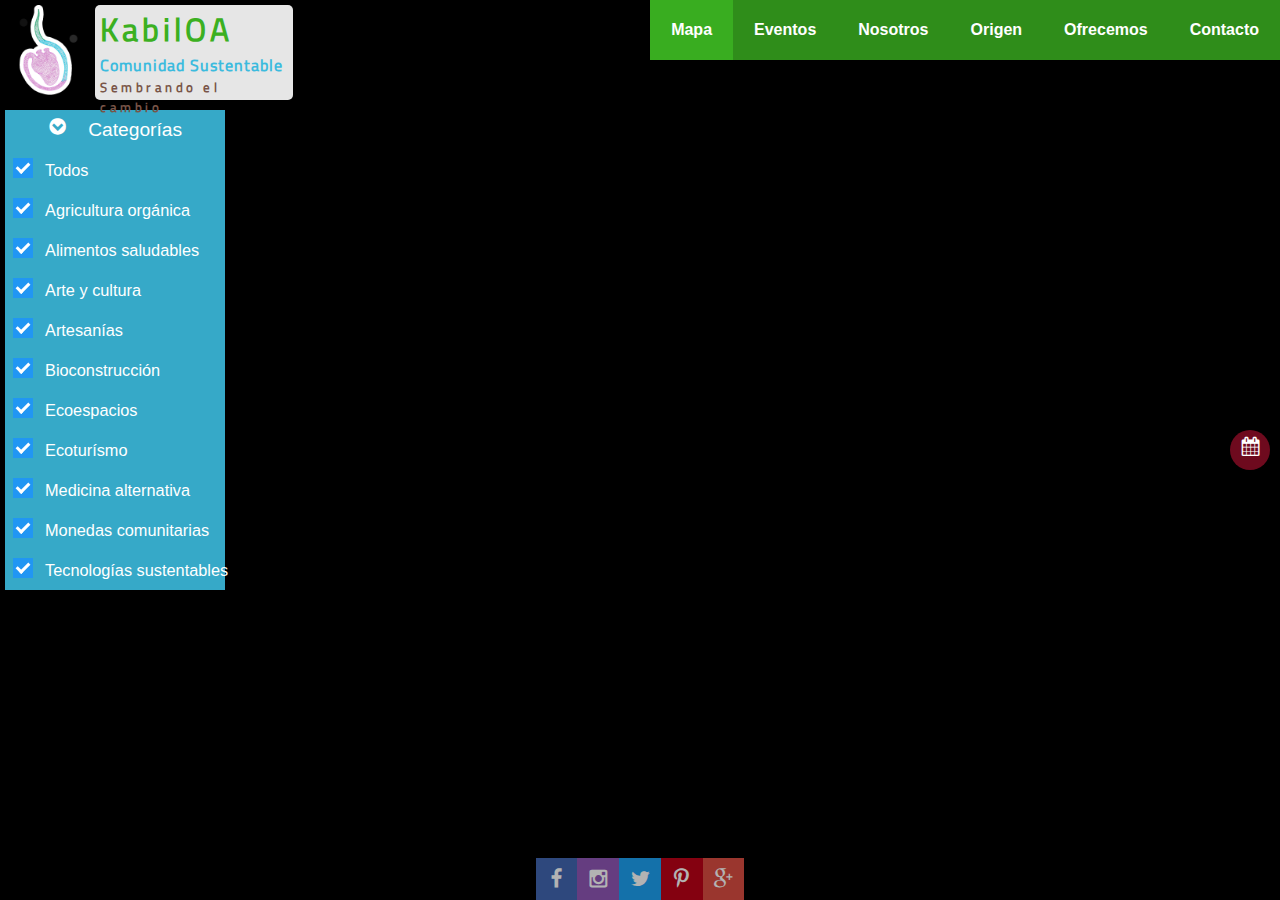
<file: index.html>
<!DOCTYPE html>
<html lang="es">

	<head>
		<meta charset="UTF-8">
		<title>KabilOA | Mapa sustentable</title>
		<meta name="viewport" content="width=device-width, user-scalable=no, initial-scale=1.0, maximum-scale=1.0, minimum-scale=1.0">
		<meta name="description" content="Localiza personas que ofecen productos y servicios amigables con el medio ambiente o que promueven el cuidado del mismo: como agricultura org&aacute;nica, bioconstrucci&oacute;n, medicina alternativa, entre otros.">
		<meta name="author" content="KabilOA Comunidad Sustentable">
		<meta name="keywords" content="kabiloa, mapa sustentable, productos y servicios amigables con el medio ambiente,  agricultura organica, alimentos saludables, bioconstruccion, ecoespacios, ecoturismo, medicina alternativa, monedas comunitarias, tecnologías sustentables">
		<meta name="robots" content="index, follow" />
		<link rel="icon" href="img/favicon.gif">
		<link rel="stylesheet" href="css/estilos.css">
		<link rel="stylesheet" href="css/fonts.css">
		<meta name="google-site-verification" content="w8BBxu7gfL7RC1KQCxjhew-WNGWoR3WBxs2mnIQShDs" />
		<script type="text/javascript" src="https://maps.google.com/maps/api/js?key=AIzaSyCvFoKSFcKZGVmrHqIO_MIx3YsFnFgRC00"></script>
        <meta name="p:domain_verify" content="bac82e4c407bdf21e2b32f82a4fcb764"/>
		
	</head>
	
	<body onLoad="initialize()">
	
		<header class="main_header">
			<a href="/"><img src="img/kabiloa_logo_2.png" alt="KabilOA" class="logo_img"></a>
			<div class="contenedor">
				<h1 class="titulo_empresa">KabilOA</h1>
				<h4 class="comunidad">Comunidad Sustentable</h4>
				<h5 class="slogan">Sembrando el cambio</h5>
			</div>
			<span class="icon-menu" id="btn_menu"></span>
			<nav class="menu" id="nav">
				<ul>
					<li><a href="/" class="menu_link select">mapa</a></li>
					<li><a href="calendario" class="menu_link">eventos</a></li>
					<li><a href="contenido#nosotros" class="menu_link">nosotros</a></li>
					<li><a href="contenido#origen" class="menu_link">origen</a></li>
					<li><a href="contenido#ofrecemos" class="menu_link">ofrecemos</a></li>
					<li><a href="contenido#contacto" class="menu_link">contacto</a></li>
				</ul>
			</nav>
		</header>
		
		<main class="main">
			<div id="googft-mapCanvas"></div>
			<div class="categorias">
				<span class="icon-catego" id="btn_catego">&nbsp;&nbsp;&nbsp;&nbsp;Categor&iacute;as</span>
				<nav class="listacat" id="listcat">
					<form>
						<ul>
							<li>
								<label class="container">
									<input type="checkbox" value="todos" id="todos" onClick="muestracatego(this.value);" checked>
									<span class="checkmark"></span>
									<span class="nombre_catego">Todos</span>
								</label>
							</li>
							<li>
								<label class="container">
									<input type="checkbox" value="agricultura" id="agricultura" onclick="muestracatego(this.value);" checked>
									<span class="checkmark"></span>
									<span class="nombre_catego">Agricultura org&aacute;nica</span>
								</label>
							</li>
							<li>
								<label class="container">
									<input type="checkbox" value="alimentos" id="alimentos" onclick="muestracatego(this.value);" checked>
									<span class="checkmark"></span>
									<span class="nombre_catego">Alimentos saludables</span>
								</label>
							</li>
							<li>
								<label class="container">
									<input type="checkbox" value="artecult" id="artecult" onclick="muestracatego(this.value);" checked>
									<span class="checkmark"></span>
									<span class="nombre_catego">Arte y cultura</span>
								</label>
							</li>
							<li>
								<label class="container">
									<input type="checkbox" value="artesanias" id="artesanias" onclick="muestracatego(this.value);" checked>
									<span class="checkmark"></span>
									<span class="nombre_catego">Artesanías</span>
								</label>
							</li>
							<li>
								<label class="container">
									<input type="checkbox" value="bioconstruccion" id="bioconstruccion" onclick="muestracatego(this.value);" checked>
									<span class="checkmark"></span>
									<span class="nombre_catego">Bioconstrucci&oacute;n</span>
								</label>
							</li>
							<li>
								<label class="container">
									<input type="checkbox" value="ecoespacios" id="ecoespacios" onclick="muestracatego(this.value);" checked>
									<span class="checkmark"></span>
									<span class="nombre_catego">Ecoespacios</span>
								</label>
							</li>
							<li>
								<label class="container">
									<input type="checkbox" value="ecoturismo" id="ecoturismo" onclick="muestracatego(this.value);" checked>
									<span class="checkmark"></span>
									<span class="nombre_catego">Ecotur&iacute;smo</span>
								</label>
							</li>
							<li>
								<label class="container">
									<input type="checkbox" value="medicina" id="medicina" onclick="muestracatego(this.value);" checked>
									<span class="checkmark"></span>
									<span class="nombre_catego">Medicina alternativa</span>
								</label>
							</li>
							<li>
								<label class="container">
									<input type="checkbox" value="monedas" id="monedas" onclick="muestracatego(this.value);" checked>
									<span class="checkmark"></span>
									<span class="nombre_catego">Monedas comunitarias</span>
								</label>
							</li>
							<li>
								<label class="container">
									<input type="checkbox" value="tecnologias" id="tecnologias" onclick="muestracatego(this.value);" checked>
									<span class="checkmark"></span>
									<span class="nombre_catego">Tecnolog&iacute;as sustentables</span>
								</label>
							</li>
						</ul>
					</form>
				</nav>
			</div>
			<a href="calendario"><div class="icon-calendar" id="btn_calendario"></div></a>
		</main>
		
		<footer class="footer">
			<div class="sociales">
				<a href="https://goo.gl/38UJVV" class="icon-facebook sociales_link"  target="_blank"></a>
				<a href="https://goo.gl/Aoh5wM" class="icon-instagram sociales_link"  target="_blank"></a>
				<a href="https://goo.gl/5QYPLT" class="icon-twitter sociales_link"  target="_blank"></a>
				<!-- <a href="" class="icon-youtube sociales_link"  target="_blank"></a>
				<a href="" class="icon-vimeo sociales_link"  target="_blank"></a> -->
				<a href="https://goo.gl/kp69Qt" class="icon-pinterest sociales_link"  target="_blank"></a>
				<a href="https://goo.gl/MYSamA" class="icon-gplus sociales_link"  target="_blank"></a>
				<!-- <a href="" class="icon-snapchat sociales_link"></a> -->
			</div>
		</footer>
		
		<script type="text/javascript" src="js/despliega_menu.js"></script>
		<script type="text/javascript" src="js/gmap.js"></script>
		
	</body>
	
</html>
</file>
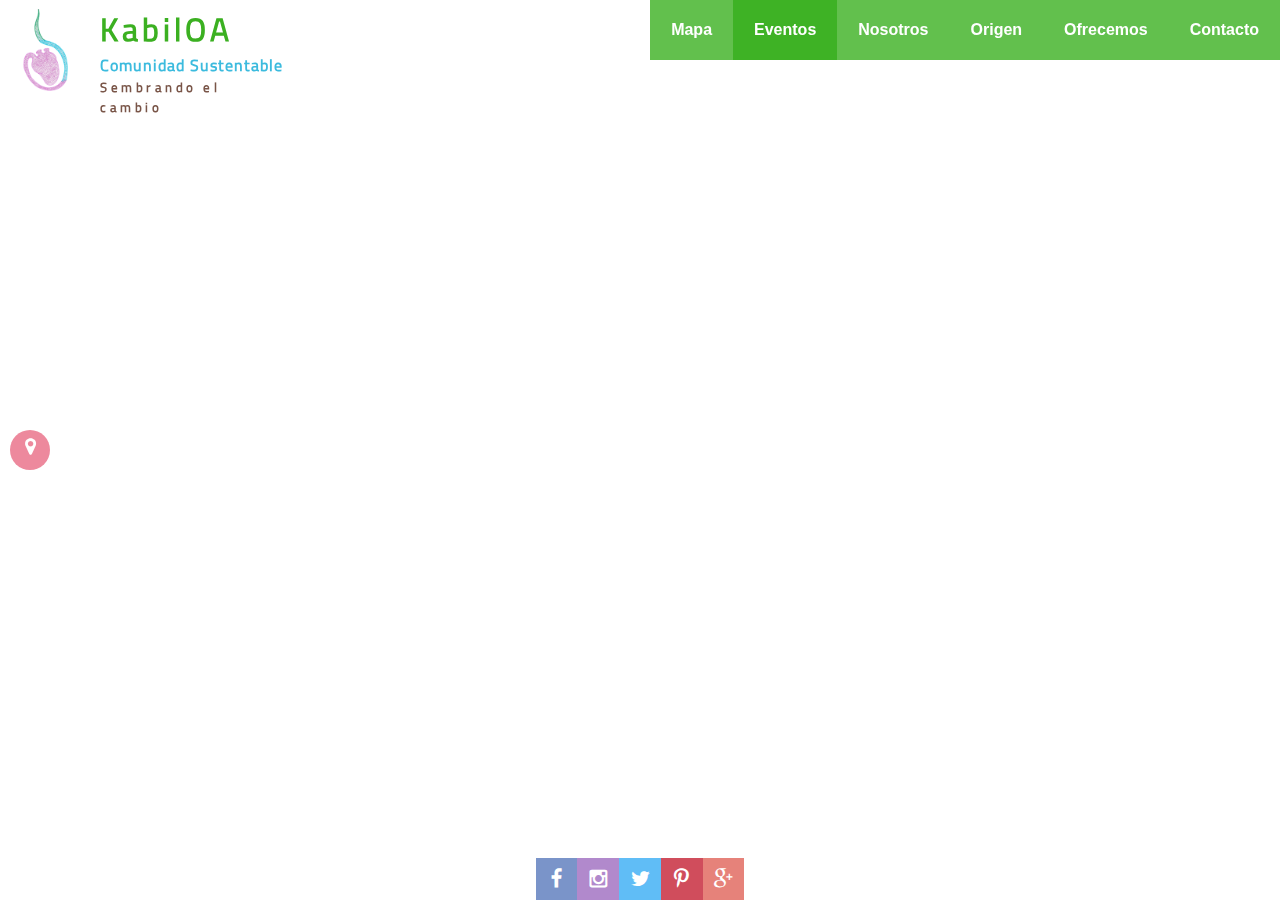
<file: calendario.html>
<!DOCTYPE html>
<html lang="es">

	<head>
		<meta charset="UTF-8">
		<title>KabilOA | Eventos ecol&oacute;gicos</title>
		<meta name="viewport" content="width=device-width, user-scalable=no, initial-scale=1.0, maximum-scale=1.0, minimum-scale=1.0">
		<meta name="description" content="En KabilOA puedes encontrar eventos ecol&oacute;gicos, como talleres, cursos, conferencias, tianguis org&aacute;nicos, entre otros, relacionados con el desarrollo sostenible, o bien, el cuidado del medio ambiente.">
		<meta name="author" content="KabilOA Comunidad Sustentable">
		<meta name="keywords" content="kabiloa, calendario ecologico, eventos ecologicos, desarrollo sostenible, cuidado del medio ambiente, tianguis organicos">
		<meta name="robots" content="index, follow" />
		<link rel="icon" href="img/favicon.gif">
		<link rel="stylesheet" href="css/estilos.css">
		<link rel="stylesheet" href="css/fonts.css">		
	</head>
	
	<body>	
		<header class="main_header">
			<a href="/"><img src="img/kabiloa_logo_2.png" alt="KabilOA" class="logo_img"></a>
			<div class="contenedor">
				<h1 class="titulo_empresa">KabilOA</h1>
				<h4 class="comunidad">Comunidad Sustentable</h4>
				<h5 class="slogan">Sembrando el cambio</h5>
			</div>
			<span class="icon-menu" id="btn_menu"></span>
			<nav class="menu" id="nav">
				<ul>
					<li><a href="/" class="menu_link">mapa</a></li>
					<li><a href="calendario" class="menu_link select">eventos</a></li>
					<li><a href="contenido#nosotros" class="menu_link">nosotros</a></li>
					<li><a href="contenido#origen" class="menu_link">origen</a></li>
					<li><a href="contenido#ofrecemos" class="menu_link">ofrecemos</a></li>
					<li><a href="contenido#contacto" class="menu_link">contacto</a></li>
				</ul>
			</nav>
		</header>
		
		<main class="main">
			<div id="calendario">
				<iframe src="https://calendar.google.com/calendar/embed?showTitle=0&amp;showPrint=0&amp;showTabs=0&amp;showCalendars=0&amp;mode=AGENDA&amp;bgcolor=%23FFFFFF&amp;src=nm53ak0c9qkv40ln9mac985msc%40group.calendar.google.com&amp;color=%230F4B38&amp;ctz=America%2FMexico_City" class="agenda_uno"></iframe><iframe src="https://calendar.google.com/calendar/embed?showTitle=0&amp;showPrint=0&amp;showCalendars=0&amp;mode=AGENDA&amp;bgcolor=%23FFFFFF&amp;src=nm53ak0c9qkv40ln9mac985msc%40group.calendar.google.com&amp;color=%230F4B38&amp;ctz=America%2FMexico_City" class="agenda_dos"></iframe>			
				<iframe src="https://calendar.google.com/calendar/embed?showTitle=0&amp;showCalendars=0&amp;bgcolor=%23FFFFFF&amp;src=nm53ak0c9qkv40ln9mac985msc%40group.calendar.google.com&amp;color=%230F4B38&amp;ctz=America%2FMexico_City" class="agenda_tres"></iframe>				
			</div>
			<a href="/"><div class="icon-map" id="btn_mapa"></div></a>	
		</main>
		
		<footer class="footer">
			<div class="sociales">
				<a href="https://goo.gl/38UJVV" class="icon-facebook sociales_link"  target="_blank"></a>
				<a href="https://goo.gl/Aoh5wM" class="icon-instagram sociales_link"  target="_blank"></a>
				<a href="https://goo.gl/5QYPLT" class="icon-twitter sociales_link"  target="_blank"></a>
				<!-- <a href="" class="icon-youtube sociales_link"  target="_blank"></a>
				<a href="" class="icon-vimeo sociales_link"  target="_blank"></a> -->
				<a href="https://goo.gl/kp69Qt" class="icon-pinterest sociales_link"  target="_blank"></a>
				<a href="https://goo.gl/MYSamA" class="icon-gplus sociales_link"  target="_blank"></a>
				<!-- <a href="" class="icon-snapchat sociales_link"></a> -->
			</div>
		</footer>
		
		<script type="text/javascript" src="js/despliega_menu.js"></script>
		
	</body>
	
</html>
</file>
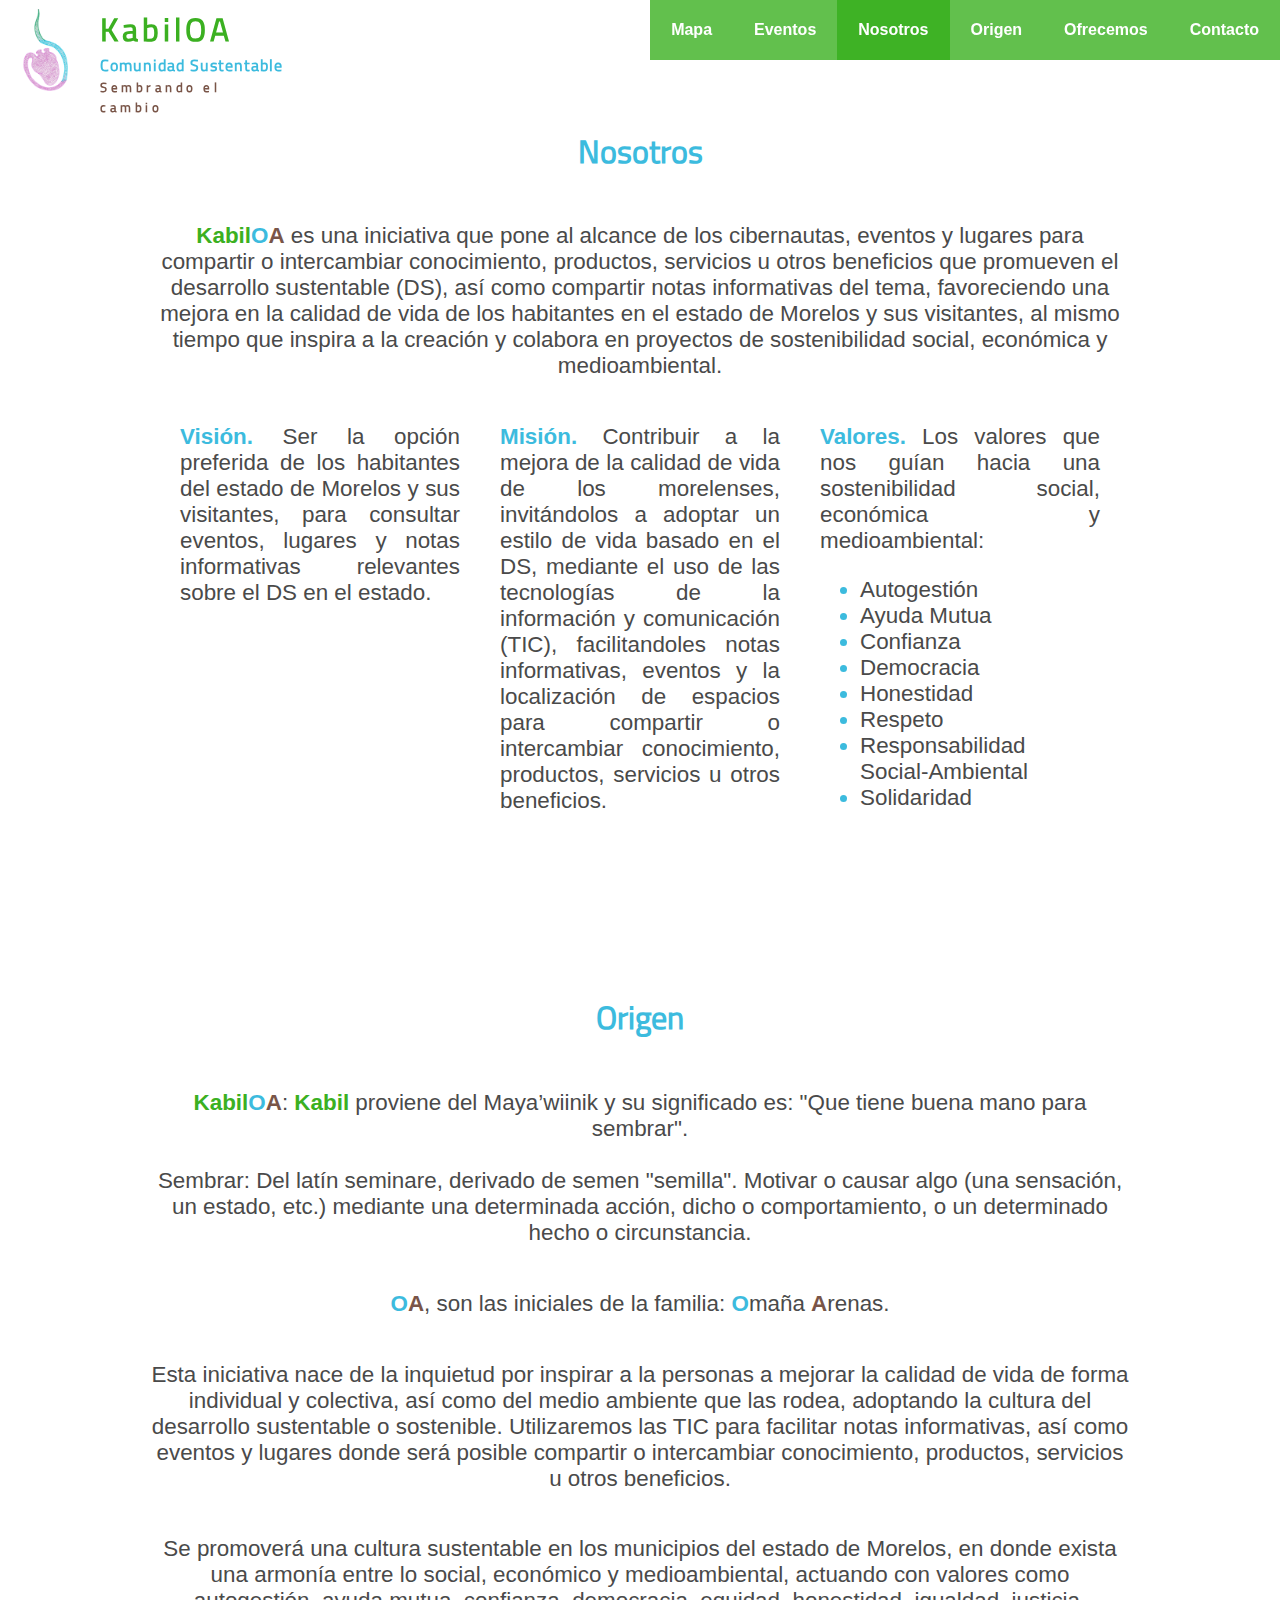
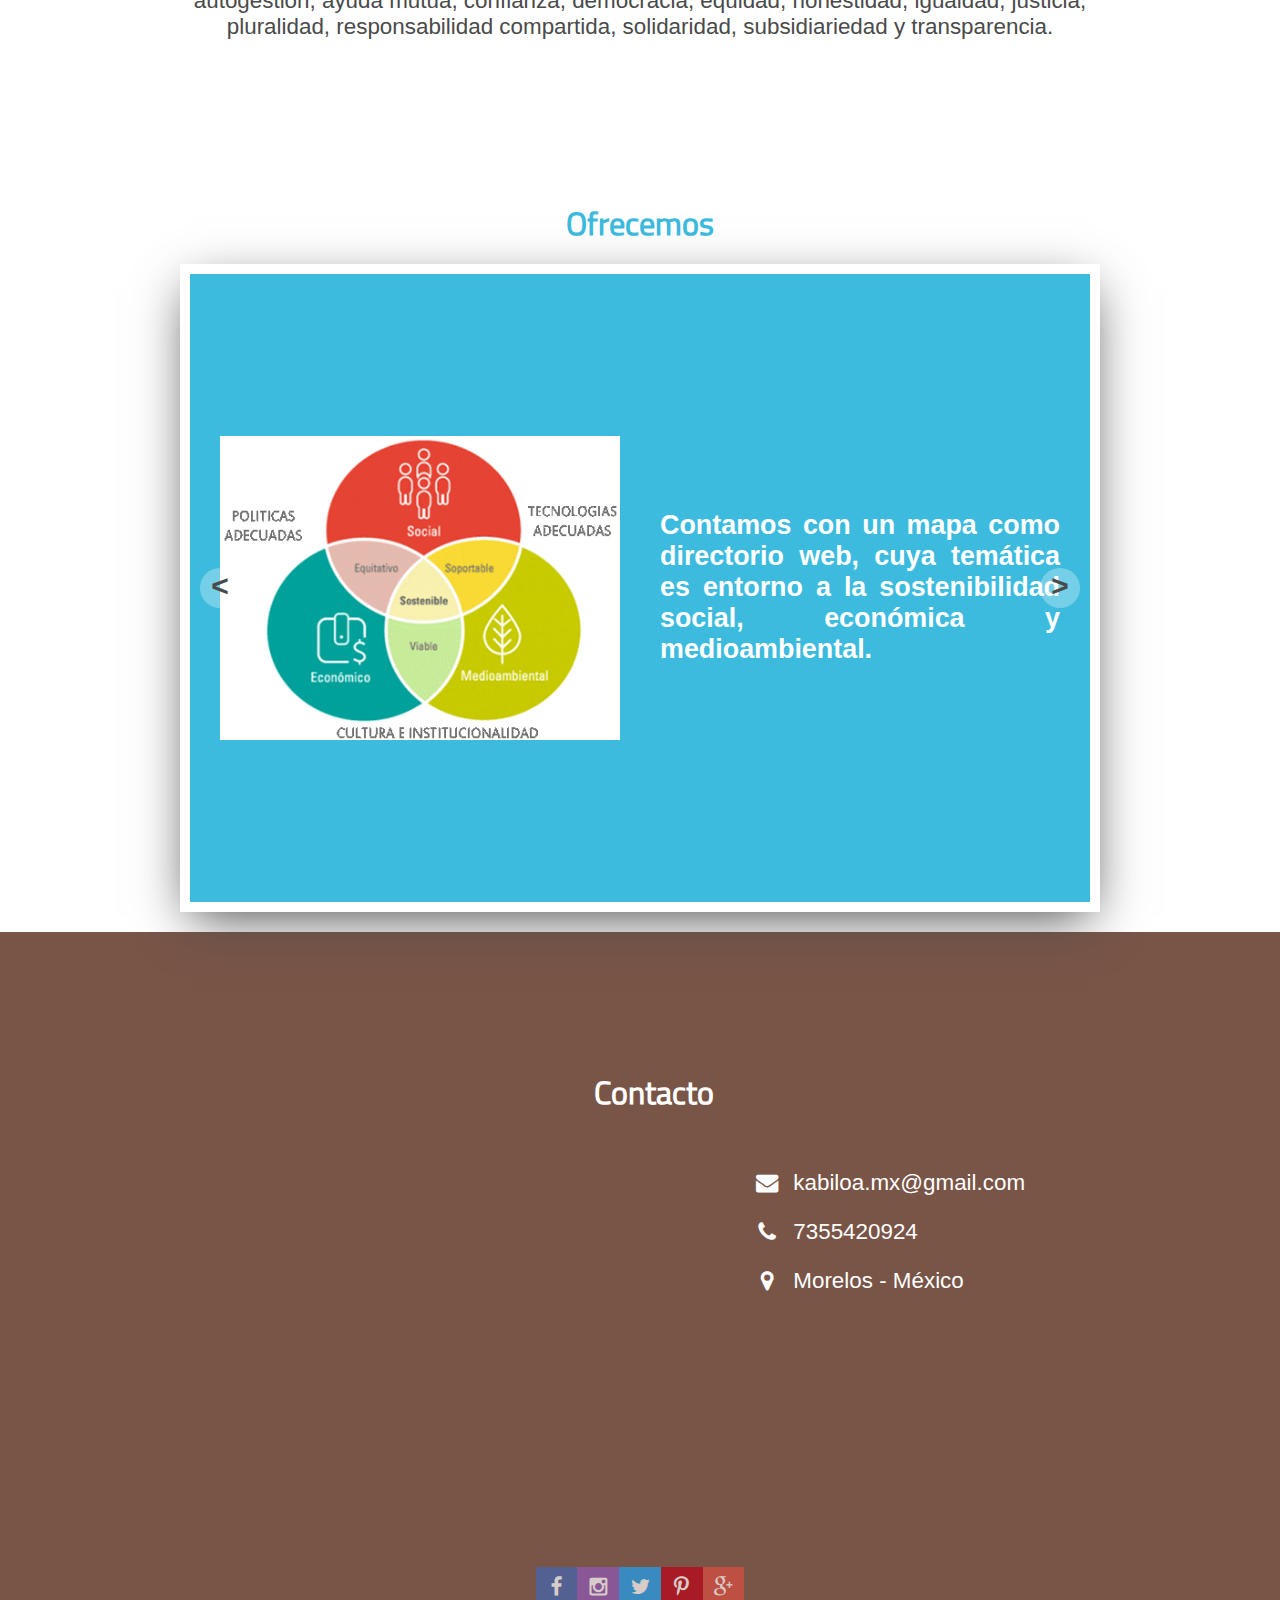
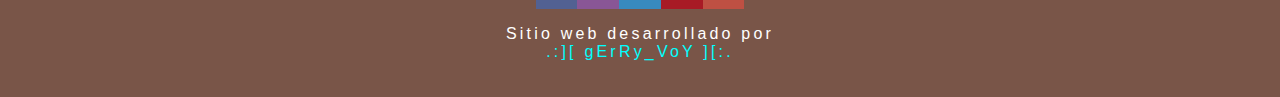
<file: contenido.html>
<!DOCTYPE html>
<html lang="es">

	<head>
		<meta charset="UTF-8">
		<title>KabilOA | Sembrando el cambio</title>
		<meta name="viewport" content="width=device-width, user-scalable=no, initial-scale=1.0, maximum-scale=1.0, minimum-scale=1.0">
		<meta name="description" content="KabilOA es un sitio donde podr&aacute;s encontrar gente que pone a tu alcance eventos y espacios para compartir o intercambiar conocimiento, productos, servicios u otros beneficios que promueven el desarrollo sustentable, favoreciendo un ambiente en armon&iacute;a para la convivencia en comunidad">
		<meta name="author" content="KabilOA Comunidad Sustentable">
		<meta name="keywords" content="kabiloa, comunidad sustentable, sembrando el cambio, desarrollo sustentable, agricultura ecologica, ecoaldeas, turismo sustentable, monedas alternativas">
		<meta name="robots" content="index, follow" />
		<link rel="icon" href="img/favicon.gif">
		<link rel="stylesheet" href="css/estilos.css">
		<link rel="stylesheet" href="css/fonts.css">
		<script type="text/jscript" src="js/jquery-1.11.3.min.js"></script>
		<script type="text/javascript" src="js/scrolling.js"></script>		
	</head>
	
	<body>	
		<header class="main_header">
			<a href="/"><img src="img/kabiloa_logo_2.png" alt="KabilOA" class="logo_img"></a>
			<div class="contenedor">
				<h1 class="titulo_empresa">KabilOA</h1>
				<h4 class="comunidad">Comunidad Sustentable</h4>
				<h5 class="slogan">Sembrando el cambio</h5>
			</div>
			<span class="icon-menu" id="btn_menu"></span>
			<nav class="menu" id="nav">
				<ul>
					<li><a href="/" class="menu_link">mapa</a></li>
					<li><a href="calendario" class="menu_link">eventos</a></li>
					<li><a href="#nosotros" class="menu_link select">nosotros</a></li>
					<li><a href="#origen" class="menu_link">origen</a></li>
					<li><a href="#ofrecemos" class="menu_link">ofrecemos</a></li>
					<li><a href="#contacto" class="menu_link">contacto</a></li>
				</ul>
			</nav>
		</header>
		
		<main>
			<div class="contenido">
				<section id="nosotros" class="alinearcont">
					<div class="caja">
						<h2 class="azulkoa">Nosotros</h2>
						<p class="suelto"><span class="verdekoa">Kabil</span><span class="azulkoa">O</span><span class="cafekoa">A</span> es una iniciativa que pone al alcance de los cibernautas, eventos y lugares para compartir o intercambiar conocimiento, productos, servicios u otros beneficios que promueven el desarrollo sustentable (DS), as&iacute; como compartir notas informativas del tema,  favoreciendo una mejora en la calidad de vida de los habitantes en el estado de Morelos y sus visitantes, al mismo tiempo que inspira a la creaci&oacute;n y colabora en proyectos de sostenibilidad social, econ&oacute;mica y medioambiental.</p>
						<article>
							<p><span class="azulkoa">Visi&oacute;n.</span> Ser la opci&oacute;n preferida de los habitantes del estado de Morelos y sus visitantes, para consultar eventos, lugares y notas informativas relevantes sobre el DS en el estado.</p>
						</article>
						<article>
							<p><span class="azulkoa">Misi&oacute;n.</span> Contribuir a la mejora de la calidad de vida de los morelenses, invit&aacute;ndolos a adoptar un estilo de vida basado en el DS, mediante el uso de las tecnolog&iacute;as de la informaci&oacute;n y comunicaci&oacute;n (TIC), facilitandoles notas informativas, eventos y la localizaci&oacute;n de espacios para compartir o intercambiar conocimiento, productos, servicios u otros beneficios.</p>
						</article>
						<article>
							<p><span class="azulkoa">Valores.</span> Los valores que nos gu&iacute;an hacia una sostenibilidad social, econ&oacute;mica y medioambiental:</p>
							<ul>
								<li><span>autogesti&oacute;n</span></li>
								<li><span>ayuda mutua</span></li>
								<li><span>confianza</span></li>
								<li><span>democracia</span></li>
								<li><span>honestidad</span></li>
								<li><span>respeto</span></li>
								<li><span>responsabilidad social-ambiental</span></li>
								<li><span>solidaridad</span></li>
							</ul>
						</article>
					</div>
				</section>
				<section id="origen" class="alinearcont">
					<div class="caja">
						<h2 class="azulkoa">Origen</h2>
						<p class="suelto"><span class="verdekoa">Kabil</span><span class="azulkoa">O</span><span class="cafekoa">A</span>: <span class="verdekoa">Kabil</span> proviene del Maya’wiinik y su significado es: "Que tiene buena mano para sembrar".<br><br>Sembrar: Del lat&iacute;n seminare, derivado de semen "semilla". Motivar o causar algo (una sensaci&oacute;n, un estado, etc.) mediante una determinada acci&oacute;n, dicho o comportamiento, o un determinado hecho o circunstancia.</p>
						<p class="suelto"><span class="azulkoa">O</span><span class="cafekoa">A</span>, son las iniciales de la familia: <span class="azulkoa">O</span>maña <span class="cafekoa">A</span>renas.</p>
						<p class="suelto">Esta iniciativa nace de la inquietud por inspirar a la personas a mejorar la calidad de vida de forma individual y colectiva, as&iacute; como del medio ambiente que las rodea, adoptando la cultura del desarrollo sustentable o sostenible. Utilizaremos las TIC para facilitar notas informativas, as&iacute; como eventos y lugares donde ser&aacute; posible compartir o intercambiar conocimiento, productos, servicios u otros beneficios.</p>
						<p class="suelto">Se promover&aacute; una cultura sustentable en los municipios del estado de Morelos, en donde exista una armon&iacute;a entre lo social, econ&oacute;mico y medioambiental, actuando con valores como autogesti&oacute;n, ayuda mutua, confianza, democracia, equidad, honestidad, igualdad, justicia, pluralidad, responsabilidad compartida, solidaridad, subsidiariedad y transparencia.</p>
					</div>
				</section>
				<section id="ofrecemos" class="alinearcont">
					<div class="caja">
						<h2 class="azulkoa">Ofrecemos</h2>
						<div id="c-slider" class="contenedor-slider">
							<div id="slider" class="slider">
								<section class="slider_section uno">
									<article class="cero">
										<img src="img/1.png" alt="" class="slider_img">
									</article>
									<article>
										<p>Contamos con un mapa como directorio web, cuya tem&aacute;tica es entorno a la sostenibilidad social, econ&oacute;mica y medioambiental.</p>
									</article>
								</section>
								<section class="slider_section dos">
									<article class="cero">
										<img src="img/2.png" alt="" class="slider_img">
									</article>
									<article>
										<p>Ofrecemos el servicio de anunciar a productores, artistas y artesanos de Morelos en el directorio, el cual es un mapa con su geolocalizaci&oacute;n.<br>Y brindamos la oportunidad a los cibernautas de encontrarlos m&aacute;s f&aacute;cil y visualmente.</p>
									</article>
								</section>
								<section class="slider_section tres">
									<article class="cero">
										<p>
											<ul>
												<li>Agricultura org&aacute;nica</li>
												<li>Alimentos saludables</li>
												<li>Arte y cultura</li>
												<li>Artesan&iacute;as</li>
												<li>Bioconstrucci&oacute;n</li>
												<li>Ecoturismo</li>
												<li>Ecoespacios</li>
												<li>Medicina alternativa</li>
												<li>Monedas comunitarias</li>
												<li>Tecnolog&iacute;as sustentables</li>
											</ul>
										</p>
									</article>
									<article>
										<p>Productores, artistas y artesanos ser&aacute;n catalogados seg&uacute;n los productos o servicios que oferten.</p>
									</article>
								</section>
								<section class="slider_section cuatro">
									<article class="cero">
										<img src="img/4.png" alt="" class="slider_img">
									</article>
									<article>
										<p>Los cibernautas podr&aacute;n filtrar a los productores, artistas y artesanos por categor&iacute;as y tendr&aacute;n acceso a su informaci&oacute;n de contacto, as&iacute; como una descripci&oacute;n breve de sus productos o servicios.</p>
									</article>
								</section>
								<section  class="slider_section cinco">
									<article class="cero">
										<img src="img/5.png" alt="" class="slider_img">
									</article>
									<article>
										<p>Si los productores, artistas y artesanos organizan eventos como talleres o cursos, los publicaremos en el calendario.</p>
									</article>
								</section>
								<section  class="slider_section seis">
									<article class="cero">
										<img src="img/6.png" alt="" class="slider_img">
									</article>
									<article>
										<p>Se hace publicidad de KabilOA en redes sociales y motores de b&uacute;squeda, para atraer a los cibernautas interesados.</p>
									</article>
								</section>
								<section class="slider_section siete">
									<article class="cero">
										<img src="img/7.png" alt="" class="slider_img">
									</article>
									<article>
										<p>Facilitamos una herramienta de mejora continua, ya que los cibernautas podrán calificar y opinar desde las redes sociales los productos o servicios adquiridos.</p>
									</article>
								</section>
								<section  class="slider_section ocho">
									<article class="cero">
										<img src="img/8.jpg" alt="" class="slider_img">
									</article>
									<article>
										<p>Alentamos la econom&iacute;a local en Morelos, proporcionando a los cibernautas la ubicaci&oacute;n en donde pueden encontrar a productores, artistas y artesanos.</p>
									</article>
								</section>
								<section class="slider_section nueve">
									<article class="cero">
										<img src="img/9.jpg" alt="" class="slider_img">
									</article>
									<article>
										<p>Adem&aacute;s, inspiramos y colaboramos con proyectos sustentables que beneficien a la sociedad, la econom&iacute;a y el medioambiente.</p>
									</article>
								</section>
								<section class="slider_section diez">
									<article class="cero">
										<img src="img/10.jpg" alt="" class="slider_img">
									</article>
									<article>
										<p>Estamos dentro de una red donde se utiliza una moneda social, comunitaria o alternativa, el T&uacute;min, y quienes la usamos nos hacemos llamar "Tumistas".<br>En la categor&iacute;a "Monedas comunitarias", se puede encontrar a los Tumistas.</p>
									</article>
								</section>
							</div>
							<div id="btnant" class="btnant">&#60;</div>
							<div id="btnsig" class="btnsig">&#62;</div>
						</div>
					</div>
				</section>
			</div>
		</main>
		
		<footer class="footer_contenido alinearcont" id="contacto">
			<div class="caja">
				<h2>&nbsp;&nbsp;&nbsp;&nbsp;Contacto</h2>
				<div class="formulario">
					<iframe src="https://docs.google.com/forms/d/e/1FAIpQLSdgNbiug_oC7jAv6B8kmjiz6YiOg1z3OxQ8NSG0hFZVYUZIHQ/viewform?embedded=true" class="preguntas">Cargando...</iframe>
				</div>
				<div class="footer_contacto">
					<table>
						<tr>
							<td class="icon-mail"></td>
							<td>kabiloa.mx@gmail.com</td>
						</tr>
						<tr>
							<td class="icon-phone"></td>
							<td>7355420924</td>
						</tr>
						<tr>
							<td class="icon-map"></td>
							<td>Morelos - M&eacute;xico</td>
						</tr>
					</table>
				</div>
				<div class="sociales">
					<a href="https://goo.gl/38UJVV" class="icon-facebook sociales_link"  target="_blank"></a>
					<a href="https://goo.gl/Aoh5wM" class="icon-instagram sociales_link"  target="_blank"></a>
					<a href="https://goo.gl/5QYPLT" class="icon-twitter sociales_link"  target="_blank"></a>
					<!-- <a href="" class="icon-youtube sociales_link"  target="_blank"></a>
					<a href="" class="icon-vimeo sociales_link"  target="_blank"></a> -->
					<a href="https://goo.gl/kp69Qt" class="icon-pinterest sociales_link"  target="_blank"></a>
					<a href="https://goo.gl/MYSamA" class="icon-gplus sociales_link"  target="_blank"></a>
					<!--<a href="" class="icon-snapchat sociales_link"></a> -->
				</div>			
				<p class="gerry">Sitio web desarrollado por<br><a href=""><span>.:][ gErRy_VoY ][:.</span></a></p>
			</div>
		</footer>
		
		<script type="text/javascript" src="js/despliega_menu.js"></script>
		<script src="js/slider.js"></script>
		<script src="js/hoverselectscroll.js"></script>
		
	</body>
	
</html>
</file>
<file: css/estilos.css>
/*****************************************************/
/**					Fuentes externas				**/
/*****************************************************/
@font-face {
	font-family: 'Lato';
	src: url("../fonts/Lato-Regular.ttf") format("truetype");
}

@font-face {
	font-family: 'Titillium Web';
	src: url("../fonts/TitilliumWeb-Regular.ttf") format("truetype");
}

/*****************************************************/
/**					Estilos generales				**/
/*****************************************************/
* {
	-webkit-box-sizing: border-box;
	box-sizing: border-box;
}

body {
	font-family: Helvetica, Arial, sans-serif;
	/*font-family: 'Lato', sans-serif;*/
	margin: 0;
	background: #FFF;
	font-size: 1em;
	color: #4a4a4a;
}

img {
	max-width: 100%;
}

a {
	text-decoration: none;
}

main {
	margin: 0;
}

h1, h2, h3, h4, h5, h6 {
	/*font-family: Helvetica, Arial, sans-serif;*/
	font-family: 'Titillium Web', sans-serif;
}

/*****************************************************/
/**				Estilos dentro del header 			**/
/*****************************************************/
.main_header {
	position: fixed;
	z-index: 200;
	top: 0;
	left: 0;
	width: 100%;
	height: 55px;
	background: none;
	-webkit-box-shadow: none;
	box-shadow: none;
}

.logo_img {
	margin: 5px;
	margin-left: 0;
	float: left;
	height: 45px;
	width: 45px;
}

.contenedor {
	float: left;
	height: 45px;
	margin: 5px 0;
	padding: 0 5px 5px 5px;
	background: rgba(255, 255, 255, 0.9);
	border-radius: 5px;
	display: none;
}

.titulo_empresa {
	color: #3BB021;
	display: none;
	float: left;
	margin: 0;
	font-size: 2em;
	letter-spacing: 4px;
}

.comunidad {
	display: none;
	color: #3CBBDE;
	margin: 0;
	float: left;
	letter-spacing: 1px;
}

.slogan {
	display: none;
	color: #795548;
	margin: 0;
	float: left;
	letter-spacing: 3.5px;
}

#btn_menu {
	position: absolute;
	right: 4px;
	top: 5px;
	font-size: 30px;
	cursor: pointer;
	color: #3BB021;
	margin: 0;
}

.icon-menu {
	margin: 5px;
	display: flex;
	width: 40px;
	height: 40px;
	background: #fff;
	text-align: center;
	border-radius: 5px;
	justify-content: center;
	align-items: center;
}

.menu {
	width: 100%;
	background: -webkit-gradient(linear, left top, left bottom, from(white), color-stop(47%, #f6f6f6), to(gainsboro));
	background: -webkit-linear-gradient(top, white 0%, #f6f6f6 47%, gainsboro 100%);
	background: linear-gradient(to bottom, white 0%, #f6f6f6 47%, gainsboro 100%);
	position: absolute;
	left: 0;
	z-index: 200;
	margin-left: -100%;
	webkit-transition: all 0.5s;
	transition: all 0.5s;
	top: 60px;
}

.menu ul, .listacat ul {
	list-style: none;
	margin: 0;
	padding: 0;
}

.menu_link {
	display: -webkit-box;
	display: -webkit-flex;
	display: -ms-flexbox;
	display: flex;
	color: #3BB021;
	text-decoration: none;
	padding: 15px 20px;
	border-bottom: 1px solid rgba(0, 0, 0, 0.3);
	text-transform: capitalize;
}

.menu_link:hover {
	background: rgba(59, 176, 33, 0.7);
	color: white;
}

.menu_link:hover.select {
	background: rgba(59, 176, 33, 0.7);
}

.select {
	background: rgba(59, 176, 33, 0.9);
	color: white;
}

.mostrar {
	margin-left: 0%;
}

/*****************************************************/
/**				Estilos dentro del main 			**/
/*****************************************************/
.main {
	position: fixed;
	width: 100%;
	height: 100vh;
	top: 0;
	left: 0;
	z-index: 1;
}

#googft-mapCanvas {
	height: 100%;
	width: 100%;
	margin: 0;
	padding: 0;
	background: #000;
}

#googft-info-window {
	margin: 0 5px;
   	height: auto;
   	width: 100%;
   	max-width: 280px;
}

.categorias {
	cursor: pointer;
	width: 200px;
  	height: 40px;
  	background: rgba(60, 187, 222, 0.9);
  	position: absolute;
	z-index: 50;
	top: 80px;
  	-webkit-transform: translateY(-50%);
  	-ms-transform: translateY(-50%);
  	transform: translateY(-50%);
  	color: white;
	font-size: 1em;
  	text-align: center;
  	line-height: 40px;
	margin-left: 5px;
}

.categorias form {
	background: rgba(60, 187, 222, 0.9);
}

.listacat {
	font-size: 0.85em;
	position: absolute;
	z-index: 200;
	margin-left: -100%;
	-webkit-transition: all 0.5s;
	transition: all 0.5s;
}

.revelacat {
	margin-left: 0%;
	position: relative;
}

/** Estilos del checkbox en menú categorías **/
.container {
    display: block;
    position: relative;
    margin: 0;
    cursor: pointer;
    -webkit-user-select: none;
    -moz-user-select: none;
    -ms-user-select: none;
    user-select: none;
	height: 32px;
}

.container input {
    position: absolute;
    opacity: 0;
    cursor: pointer;
}

.checkmark {
    position: absolute;
    top: 8px;
    left: 8px;
    height: 20px;
    width: 20px;
    background-color: rgba(33, 150, 243, 0.3);
}

.container:hover input ~ .checkmark {
    background-color: #2196F3;
}

.container input:checked ~ .checkmark {
    background-color: #2196F3;
}

.checkmark:after {
    content: "";
    position: absolute;
    display: none;
}

.container input:checked ~ .checkmark:after {
    display: block;
}

.container .checkmark:after {
	left: 6px;
    top: 2px;
    width: 5px;
    height: 10px;
    border: solid white;
    border-width: 0 3px 3px 0;
    -webkit-transform: rotate(45deg);
    -ms-transform: rotate(45deg);
    transform: rotate(45deg);
}
/* Fin estilos checkbox */

.nombre_catego {
	display: -webkit-box;
  	display: -ms-flexbox;
  	display: flex;
  	-ms-flex-item-align: center;
	align-self: center;
  	position: relative;
	left: 40px;
}

#btn_calendario, #btn_mapa {
	cursor: pointer;
  	width: 40px;
  	height: 40px;
  	background: rgba(220, 20, 60, 0.5);
  	position: absolute;
  	z-index: 50;
	top: 50%;
	right: 10px;
  	-webkit-transform: translateY(-50%);
  	-ms-transform: translateY(-50%);
  	transform: translateY(-50%);
  	color: white;
  	font-size: 1.2em;
  	text-align: center;
  	line-height: 40px;
  	border-radius: 50%;
	float: right;
}

#btn_mapa {
  	position: fixed;
	left: 10px;
	float: left;
}

#btn_mapa:hover, #btn_calendario:hover {
	background: rgba(220, 20, 60, 0.9);
}

/* Estilos del calendario Google */
#calendario {
	background: rgba(255, 255, 255, 1);
    position: fixed;
	top: 60px;
	bottom: 0px;
	width: 100%;
}

.agenda_uno {
	display: block;
	width: 100%;
	height: 100%;
	border-width: 0;
	border: 0px;
}

.agenda_dos, .agenda_tres {
	display: none;
	width: 100%;
	height: 100%;
	border-width: 0;
	border: 0px;
}
/* Fin estilos calendario */

/* Estilos para las secciones: origen, nosotros, espir@l y contacto */
.contenido {
	position: relative;
	width: 100%;
}
	
.alinearcont .caja {
	display: flex;
   	justify-content: center;
   	flex-wrap: wrap;
}
	
.alinearcont article {
	margin: 0 20px 20px;
   	height: auto;
   	width: 100%;
   	max-width: 280px;
}

.preguntas {
	width: 100%;
	height: 400px;
	border-width: 0;
	border: 0px;
}

.azul {
	background: #3CBBDE;
	color: white;
}

.espacio{
	width: 100%;
	height: 40px;
}

.caja {
	padding: 10px;
}

.caja article p {
	text-align: justify;
}

.hdozul {
	color: #3CBBDE;
	text-align: center;
}

.verdekoa {
	color: #3BB021;
	font-weight: bold;
}

.azulkoa {
	color: #3CBBDE;
	font-weight: bold;
}

.cafekoa {
	color: #795548;
	font-weight: bold;
}

.pspazul {
	color: #3CBBDE;
	font-weight: bold;
}

#ofrecemos ul {
	list-style: decimal;
}

#ofrecemos li {
	font-weight: bold;
	color: #795548;
}

#ofrecemos li span {
	color: white;
	font-weight: normal;
}

#origen h2, #nosotros h2, #espiral h2, #ofrecemos h2, #contacto h2 {
	padding-top: 40px;
	text-align: center;
	width: 100%;
}

#origen ul {
	list-style: decimal;
}

#origen li {
	font-weight: bold;
	color: #795548;
}

#origen li span {
	color: white;
	font-weight: normal;
}

.hdofe {
	color: #795548;
}

.pspafe {
	color: #795548;
	font-weight: bold;
}

#nosotros ul {
	color: #3CBBDE;
	text-transform: capitalize;
}

#nosotros ul span {
	color: #4a4a4a;
}

.suelto {
	text-align: center;
	width: 100%;
}

.footer_contacto {
	margin: 15px;
}

.formulario {
	width: 100%;
}

.gerry {
	letter-spacing: 0.2em;
	text-align: center;
	width: 100%;
}

.gerry span {
	text-decoration: none;
	color: aqua;
}
/* Fin estilos secciones */

/* Estilos del slider */
.contenedor-slider {
	margin: auto;
	width: 100%;
	max-width: 900px;
	position: relative;
	overflow: hidden;
	box-shadow: 0 0 0 10px #fff, 0 15px 50px;
	margin-bottom: 20px;
}

.slider {
	display: flex;
	width: 1000%;
}

.slider section {
	padding-top: 30px;
	padding-left: 10px;
	padding-right: 10px;
	padding-bottom: 30px;
}

.slider_section {
	width: 100%;
	flex-wrap: wrap;
}

.slider_section article {
	margin: auto;
	display: block;
   	max-width: 350px;
}

.slider_img {
	display: block;
	width: 100%;
	height: 100%;	
}

.btnant, .btnsig {
	width: 40px;
	height: 40px;
	background: rgba(255, 255, 255, 0.3);
	position: absolute;
	top: 50%;
	transform: translateY(-50%);
	line-height: 40px;
	font-size: 30px;
	font-weight: bold;
	text-align: center;
	border-radius: 50%;
	font-family: monospace;
	cursor: pointer;
}

.btnant:hover, .btnsig:hover {
	background: white;
}

.btnant {
	left: 10px;
}

.btnsig {
	right: 10px;
}

.cero {
	background: #fff;
}

.uno, .dos, .tres, .cuatro, .cinco, .seis, .siete, .ocho, .nueve, .diez {
	font-size: 1.2em;
	font-weight: bold;
	color: #fff;
}

.uno {
	background: rgb(60, 187, 222);
}

.dos {
	background: rgb(121, 85, 72);
}

.tres {
	background: rgb(51, 204, 204);
}

.cuatro {
	background: rgb(25, 118, 255);
}

.cinco {
	background: rgb(143, 170, 220);
}

.seis {
	background: rgb(255, 153, 102);
}

.siete {
	background: rgb(244, 120, 138);
}

.ocho {
	background: rgb(177, 141, 217);
}

.nueve {
	background: rgb(255, 79, 79);
}

.diez {
	background: rgb(222, 164, 0);
}
/* Fin estilos slider */

/*****************************************************/
/**				Estilos dentro del footer 			**/
/*****************************************************/
.footer {
	width: 100%;
	padding: 0 5px;
	/*background: rgba(121, 85, 72, 0.9);*/
	color: white;
	position: absolute;
	bottom: 0;
	left: 0;
	display: -webkit-box;
	display: -webkit-flex;
	display: -ms-flexbox;
	display: flex;
	-webkit-flex-wrap: wrap;
	-ms-flex-wrap: wrap;
	flex-wrap: wrap;
	z-index: 200;
}

.footer_contenido {
	width: 100%;
	height: 100%;
	padding: 10px;
	background: #795548;
	color: white;
}

.footer [class*="icon-"]:before, .footer_contenido [class*="icon-"]:before {
	display: block;
	color: #fff;
    padding: .5em;
}

.icon-snapchat {
	-webkit-text-stroke: 1px black;
}

.footer_titulo {
	letter-spacing: 1.5px;
	font-size: 0.8em;
	width: 100%;
	text-transform: uppercase;
	margin: 5px 0;
	border-bottom: 1px solid #fff;
	color: white;
	display: none;
}

.datos {
	width: 100%;
	display: none;
}

.datos_item {
	list-style: none;
	font-size: 0.65em;
}

.sociales {
	text-align: center;
	display: -webkit-box;
	display: -webkit-flex;
	display: -ms-flexbox;
	display: flex;
	justify-content: center;
	width: 100%;
}

.sociales_link {
	text-decoration: none;
	font-size: 1.3em;
	opacity: 0.7;
}
/********** facebook **********/
.sociales_link:nth-child(1) {
	background: #4267b2;
}
/********** instagram **********/
.sociales_link:nth-child(2) {
	background: #9057b7;
}
/********** twitter **********/
.sociales_link:nth-child(3) {
	background: #1da1f2;
}
/********** youtube **********/
/*.sociales_link:nth-child(4) {
	background: #ff0101;
}*/
/********** vimeo **********/
/*.sociales_link:nth-child(5) {
	background: #00adef;
}*/
/********** pinterest **********/
.sociales_link:nth-child(4) {
	background: #bc0217;
}
/********** google+ **********/
.sociales_link:nth-child(5) {
	background: #dc4e42;
}
/********** snapchat **********/
/*.sociales_link:nth-child(8) {
	background: #fffc00;
}*/

.sociales_link:hover {
	opacity: 1;
}

/*****************************************************/
/**			Estilos para el diseño responsivo		**/
/*****************************************************/
@media screen and (min-width: 356px) {
	.contenedor {
		display: block;
	}
	
	.titulo_empresa {
		display: block;
	}
}

@media screen and (min-width: 480px) {
	.main_header {
		background: none;
		-webkit-box-shadow: none;
		box-shadow: none;
	}
	
	.agenda_uno {
		display: none;
	}
	
	.agenda_dos {
		display: block;
	}
	
	.footer_titulo {
		font-size: 1em;
	}
	
	.datos {
		-webkit-box-ordinal-group: 3;
		-webkit-order: 2;
		-ms-flex-order: 2;
		order: 2;
		font-size: 1.2em;
		width: 50%;
	}
}

@media screen and (min-width: 768px) {
	.logo_img {
		height: 90px;
		width: 90px;
	}
	
	.contenedor {
		width: 198px;
		height: 95px;
	}
	
	#btn_menu {
		top: 15px;
		margin: 14px 0;		
	}
	
	.categorias {
		width: 220px;
		top: 130px;
		font-size: 1.2em;
	}
	
	.container {
		height: 40px;
	}
	
	.menu {
		top: 110px;
	}
	
	#calendario {
		top: 105px;
		bottom: 41px;
	}
	
	article {
		font-size: 1.4em;
	}
	
	.suelto {
		font-size: 1.4em;
		width: 100%;
	}
	
	.tumin {
		width: 150px;
		bottom: 96px;
	}
	
	.footer_titulo {
		display: block;
		font-size: 1.2em;
	}
	
	.footer_contacto table {
		font-size: 1.4em;
	}
	
	.comunidad {
		display: block;
	}

	.slogan {
		display: block;
	}
	
	.datos {
		display: block;
		font-size: 1.4em;
	}
	
	.listacat {
		font-size: 0.85em;
		position: relative;
		z-index: 200;
		margin-left: 0%;
		-webkit-transition: all 0.5s;
		transition: all 0.5s;
	}
	
	.revelacat {
		margin-left: -100%;
		position: absolute;
	}
	
	.agenda_dos {
		display: none;
	}
	
	.agenda_tres {
		display: block;
	}
	
	#origen h2, #nosotros h2, #espiral h2, #ofrecemos h2, #contacto h2 {
		padding-top: 90px;
		font-size: 2em;
	}
	
	.formulario {
		width: 50%;
		margin-bottom: 20px;
	}
	
	.footer_contenido {
		display: flex;
   		justify-content: center;
   		flex-wrap: wrap;
	}
	
	.contact {
		float: left;
	}
	
	.slider_section {
		display: flex;
	}
	
	.slider_section article {
   		max-width: 350px;
	}
}

@media screen and (min-width: 1024px) {
	.caja {
		width: 1000px;
		margin: auto;
	}
	
	.menu {
		position: static;
		width: auto;
		height: 60px;
		float: right;
		background: rgba(59, 176, 33, 0.8);
	}
	
	.menu ul {
		display: -webkit-box;
		display: -webkit-flex;
		display: -ms-flexbox;
		display: flex;
	}
	
	#btn_menu {
		display: none;
	}
	
	.menu_link {
		border: none;
		padding: 21px;
		color: #fff;
		font-weight: bold;
	}
	
    .menu_link:hover {
		background: rgba(59, 176, 33, 0.9);
	}
	
    .menu_link:hover.select {
		background: rgba(59, 176, 33, 0.2);
	}
	
	.select {
		background: rgba(59, 176, 33, 0.9);
	}
	
	.slider_section article {
   		max-width: 400px;
	}
}
</file>
<file: css/fonts.css>
@charset "UTF-8";

@font-face {
  font-family: "untitled-font-1";
  src:url("../fonts/untitled-font-1.eot");
  src:url("../fonts/untitled-font-1.eot?#iefix") format("embedded-opentype"),
    url("../fonts/untitled-font-1.woff") format("woff"),
    url("../fonts/untitled-font-1.ttf") format("truetype"),
    url("../fonts/untitled-font-1.svg#untitled-font-1") format("svg");
  font-weight: normal;
  font-style: normal;

}

[data-icon]:before {
  font-family: "untitled-font-1" !important;
  content: attr(data-icon);
  font-style: normal !important;
  font-weight: normal !important;
  font-variant: normal !important;
  text-transform: none !important;
  speak: none;
  line-height: 1;
  -webkit-font-smoothing: antialiased;
  -moz-osx-font-smoothing: grayscale;
}

[class^="icon-"]:before,
[class*=" icon-"]:before {
  font-family: "untitled-font-1" !important;
  font-style: normal !important;
  font-weight: normal !important;
  font-variant: normal !important;
  text-transform: none !important;
  speak: none;
  line-height: 1;
  -webkit-font-smoothing: antialiased;
  -moz-osx-font-smoothing: grayscale;
}

.icon-whatsapp:before {
  content: "\61";
}
.icon-youtube:before {
  content: "\62";
}
.icon-snapchat:before {
  content: "\63";
}
.icon-menu:before {
  content: "\64";
}
.icon-facebook:before {
  content: "\65";
}
.icon-instagram:before {
  content: "\66";
}
.icon-mail:before {
  content: "\67";
}
.icon-pinterest:before {
  content: "\68";
}
.icon-vimeo:before {
  content: "\69";
}
.icon-gplus:before {
  content: "\6a";
}
.icon-twitter:before {
  content: "\6b";
}
.icon-linkedin:before {
  content: "\6c";
}
.icon-map:before {
  content: "\6d";
}
.icon-calendar:before {
  content: "\6e";
}
.icon-catego:before {
  content: "\6f";
}
.icon-phone:before {
  content: "\70";
}
.icon-web:before {
  content: "\71";
}
.icon-facebook2:before {
  content: "\72";
}
.icon-twitter2:before {
  content: "\73";
}
.icon-vimeo2:before {
  content: "\74";
}
.icon-pinterest2:before {
  content: "\75";
}
.icon-gplus2:before {
  content: "\76";
}
.icon-bullhorn:before {
  content: "\77";
}
.icon-btn-outline-inverse:before {
  content: "\78";
}
</file>
